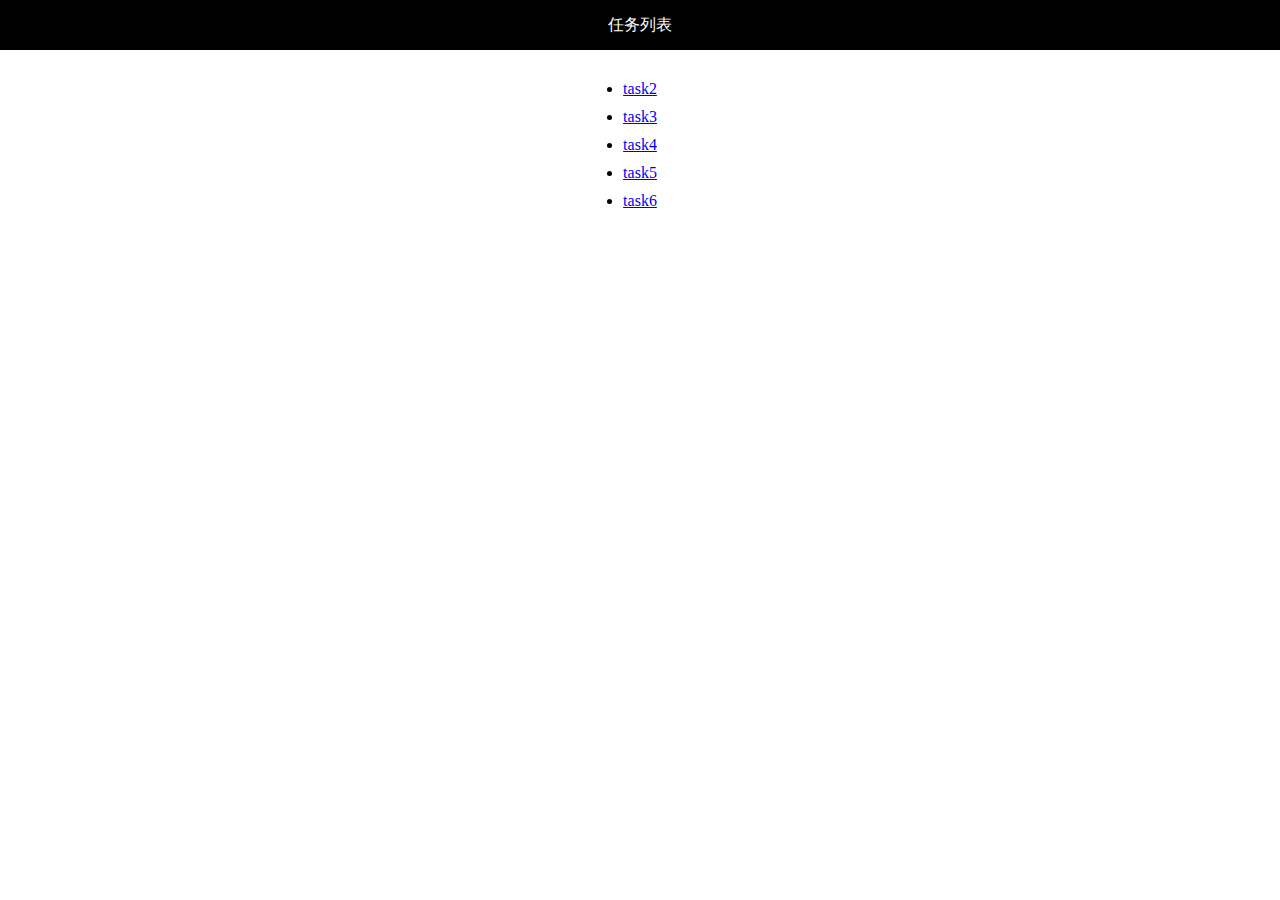
<file: index.html>
<!DOCTYPE html>
<html lang="zh">
<head>
  <meta charset="UTF-8">
  <title>首页</title>
  <style>
    *{
      margin: 0;
      padding: 0;
    }

    header{
      width: 100%;
      height: 50px;
      color: white;
      text-align: center;
      line-height: 50px;
      background: black;
    }

    article{
      text-align: center;
    }

    ul{
      margin-top: 20px;
      display: inline-block;
    }

    li{
      margin-top: 10px;
    }
  </style>
</head>
<body>
  <header>
    任务列表
  </header>

  <article>
    <ul>
      <li>
        <a href="./task_1/2.html">task2</a>
      </li>
      <li>
        <a href="./task_1/3.html">task3</a>
      </li>
      <li>
        <a href="./task_1/4.html">task4</a>
      </li>
      <li>
        <a href="./task_1/5.html">task5</a>
      </li>
      <li>
        <a href="./task_1/6.html">task6</a>
      </li>
    </ul>
  </article>

</body>
</html>
</file>
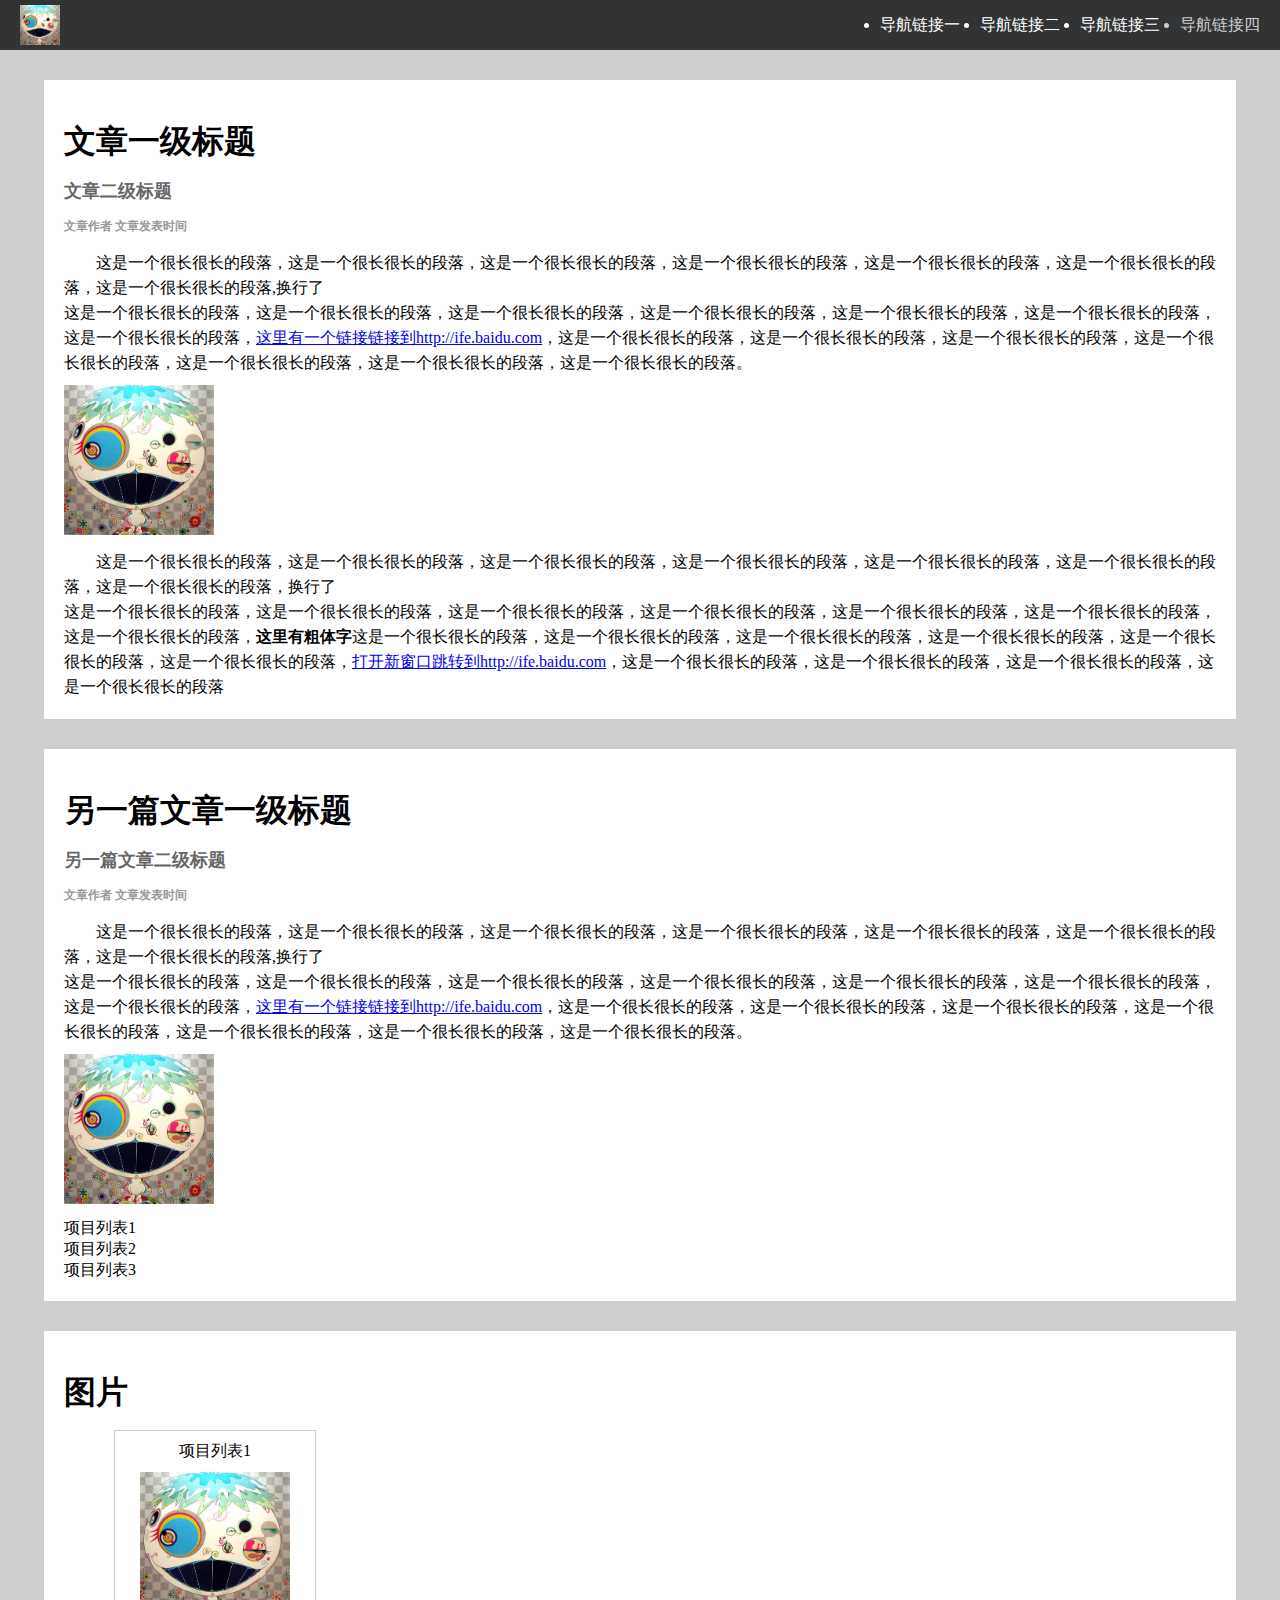
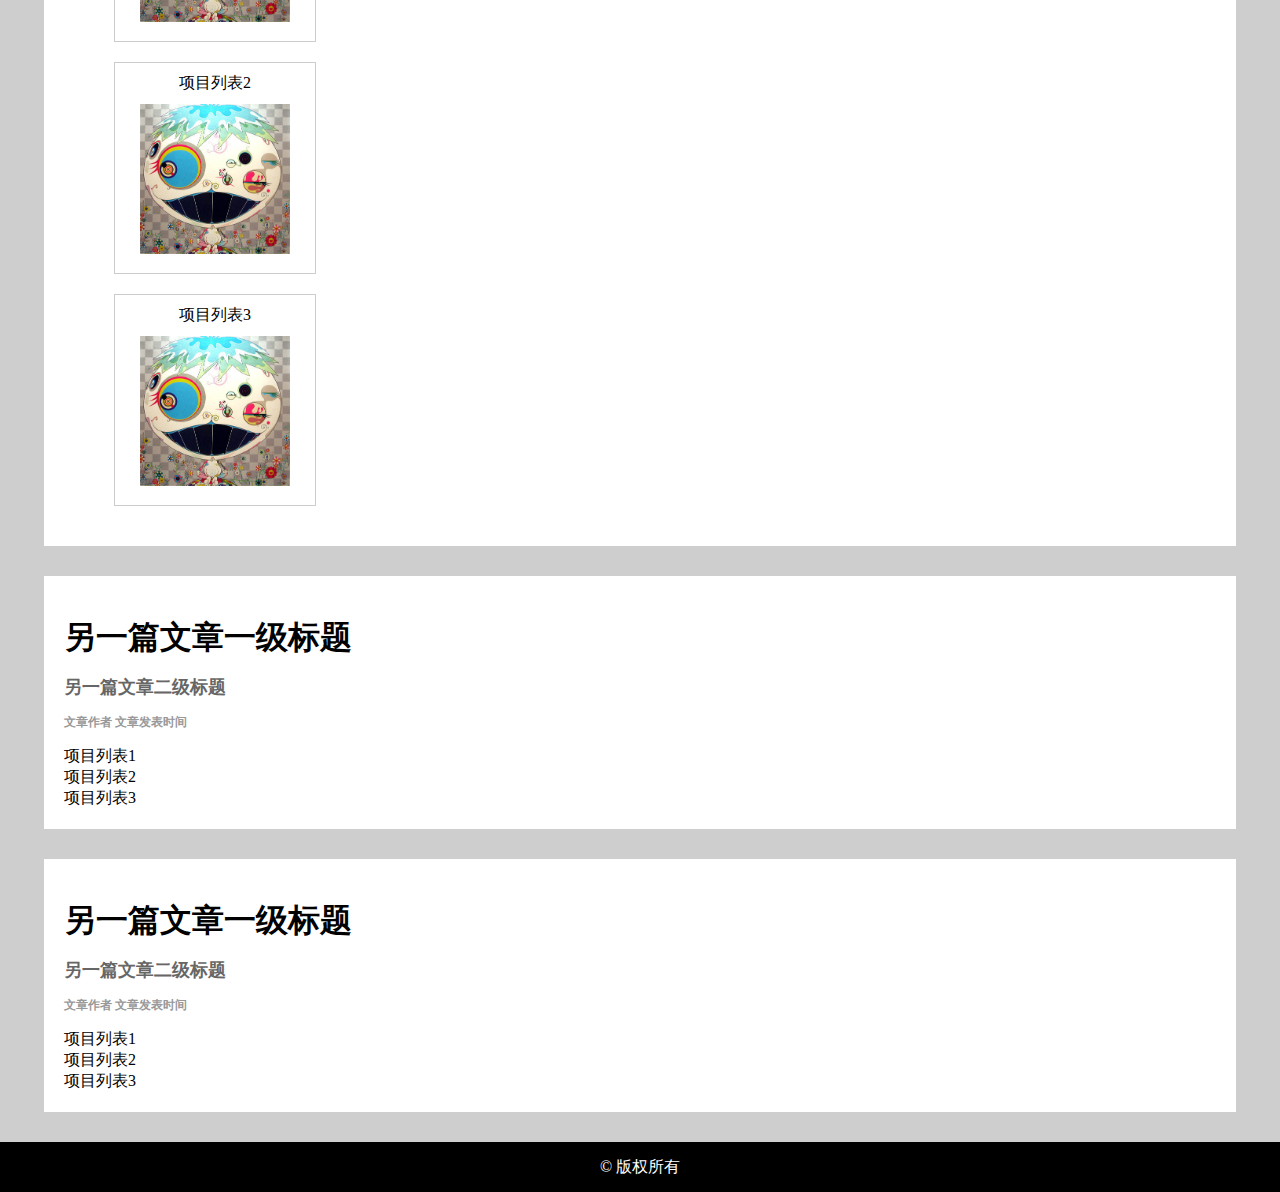
<file: task/2.html>
<!DOCTYPE html>
<html lang="zh">
<head>
  <meta charset="UTF-8">
  <title>IFE_task2</title>
  <link rel="stylesheet" href="./assets/css/task2.css">
</head>
<body>
  <header class="nav">
    <img src="./assets/img/2.jpg" alt="logo">
    <ul class="nav-list">
      <li>导航链接一</li>
      <li>导航链接二</li>
      <li>导航链接三</li>
      <li>导航链接四</li>
    </ul>
  </header>

  <article>
    <h1>文章一级标题</h1>
    <h2>文章二级标题</h2>
    <h3>文章作者 文章发表时间</h3>
    <p>这是一个很长很长的段落，这是一个很长很长的段落，这是一个很长很长的段落，这是一个很长很长的段落，这是一个很长很长的段落，这是一个很长很长的段落，这是一个很长很长的段落,换行了<br>
    这是一个很长很长的段落，这是一个很长很长的段落，这是一个很长很长的段落，这是一个很长很长的段落，这是一个很长很长的段落，这是一个很长很长的段落，这是一个很长很长的段落，<a href="http://ife.baid.com">这里有一个链接链接到http://ife.baidu.com</a>，这是一个很长很长的段落，这是一个很长很长的段落，这是一个很长很长的段落，这是一个很长很长的段落，这是一个很长很长的段落，这是一个很长很长的段落，这是一个很长很长的段落。</p>
    <img src="./assets/img/2.jpg" alt="picture1">
    <p>这是一个很长很长的段落，这是一个很长很长的段落，这是一个很长很长的段落，这是一个很长很长的段落，这是一个很长很长的段落，这是一个很长很长的段落，这是一个很长很长的段落，换行了<br>
    这是一个很长很长的段落，这是一个很长很长的段落，这是一个很长很长的段落，这是一个很长很长的段落，这是一个很长很长的段落，这是一个很长很长的段落，这是一个很长很长的段落，<strong>这里有粗体字</strong>这是一个很长很长的段落，这是一个很长很长的段落，这是一个很长很长的段落，这是一个很长很长的段落，这是一个很长很长的段落，这是一个很长很长的段落，<a href="http://ife.baidu.com" target="_blank">打开新窗口跳转到http://ife.baidu.com</a>，这是一个很长很长的段落，这是一个很长很长的段落，这是一个很长很长的段落，这是一个很长很长的段落
    </p>
  </article>

  <article>
    <h1>另一篇文章一级标题</h1>
    <h2>另一篇文章二级标题</h2>
    <h3>文章作者 文章发表时间</h3>
    <p>这是一个很长很长的段落，这是一个很长很长的段落，这是一个很长很长的段落，这是一个很长很长的段落，这是一个很长很长的段落，这是一个很长很长的段落，这是一个很长很长的段落,换行了<br>
    这是一个很长很长的段落，这是一个很长很长的段落，这是一个很长很长的段落，这是一个很长很长的段落，这是一个很长很长的段落，这是一个很长很长的段落，这是一个很长很长的段落，<a href="http://ife.baid.com">这里有一个链接链接到http://ife.baidu.com</a>，这是一个很长很长的段落，这是一个很长很长的段落，这是一个很长很长的段落，这是一个很长很长的段落，这是一个很长很长的段落，这是一个很长很长的段落，这是一个很长很长的段落。</p>
    <img src="./assets/img/2.jpg" alt="picture2">
    <dl>
      <dt>项目列表1</dt>
      <dt>项目列表2</dt>
      <dt>项目列表3</dt>
    </dl>
  </article>

  <article>
    <h1>图片</h1>
    <dl>
      <dt class="img-items">
        项目列表1
        <img src="./assets/img/2.jpg" alt="">
      </dt>
      <dt class="img-items">
        项目列表2
        <img src="./assets/img/2.jpg" alt="">
      </dt>
      <dt class="img-items">
        项目列表3
        <img src="./assets/img/2.jpg" alt="">
      </dt>
    </dl>
  </article>

  <article>
    <h1>另一篇文章一级标题</h1>
    <h2>另一篇文章二级标题</h2>
    <h3>文章作者 文章发表时间</h3>
    <dl>
      <dt>项目列表1</dt>
      <dt>项目列表2</dt>
      <dt>项目列表3</dt>
    </dl>
  </article>

  <article>
    <h1>另一篇文章一级标题</h1>
    <h2>另一篇文章二级标题</h2>
    <h3>文章作者 文章发表时间</h3>
    <dl>
      <dt>项目列表1</dt>
      <dt>项目列表2</dt>
      <dt>项目列表3</dt>
    </dl>
  </article>

  <footer>
    &copy; 版权所有
  </footer>
</body>
</html>
</file>
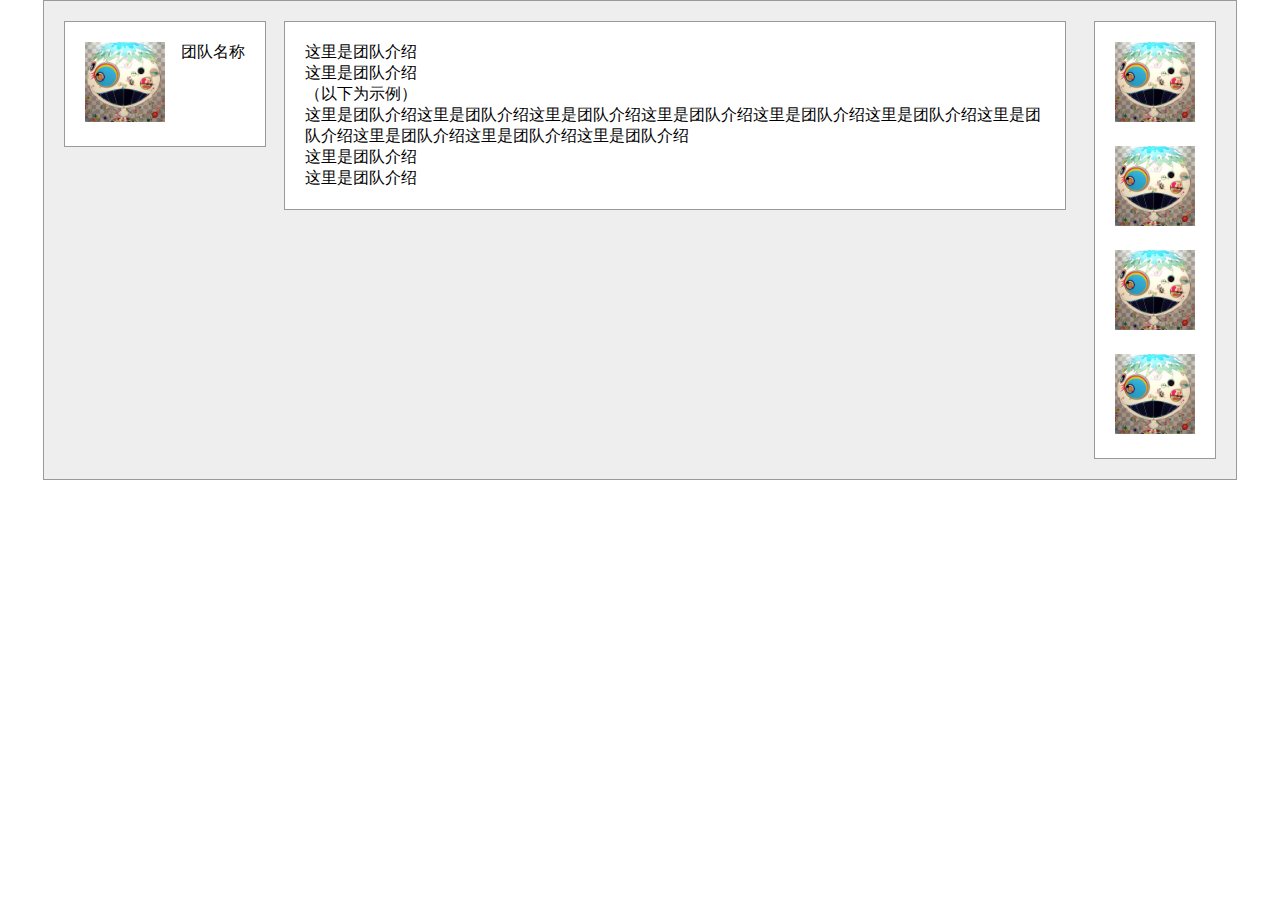
<file: task/3.html>
<!DOCTYPE html>
<html lang="zh">
<head>
  <meta charset="UTF-8">
  <title>IFE_task3</title>
  <style>
    *{
      margin: 0;
      padding: 0;
    }

    .container{
      width: 90%;
      margin: 0 auto;
      padding: 20px;
      background: #eee;
      border: 1px solid #999;
    }

    .container:after{
      content: "";
      display: block;
      clear: both;
    }

    section{
      padding: 20px;
      background: white;
      border: 1px solid #999;
    }

    img{
      width: 80px;
      height: 80px;
    }

    ul{
      list-style: none;
    }

    li{
      margin-bottom: 20px;
    }

    li:last-child{
      margin-bottom: 0;
    }

    .left{
      width: 160px;
      float: left;
    }

    .left p{
      float: right;
    }

    .middle{
      margin:0 150px 0 220px;
    }

    .right{
      width: 80px;
      float: right;
    }
  </style>
</head>
<body>
  <article class="container">
    <section class="left">
      <img src="./assets/img/2.jpg" alt="logo" />
      <p>团队名称</p>
    </section>
    <section class="right">
      <ul>
        <li><img src="./assets/img/2.jpg" alt="per-logo"></li>
        <li><img src="./assets/img/2.jpg" alt="per-logo"></li>
        <li><img src="./assets/img/2.jpg" alt="per-logo"></li>
        <li><img src="./assets/img/2.jpg" alt="per-logo"></li>
      </ul>
    </section>
    <section class="middle">
      <p>这里是团队介绍</p>
      <p>这里是团队介绍</p>
      <p>（以下为示例）</p>
      <p>这里是团队介绍这里是团队介绍这里是团队介绍这里是团队介绍这里是团队介绍这里是团队介绍这里是团队介绍这里是团队介绍这里是团队介绍这里是团队介绍</p>
      <p>这里是团队介绍</p>
      <p>这里是团队介绍</p>
    </section>
  </article>
</body>
</html>
</file>
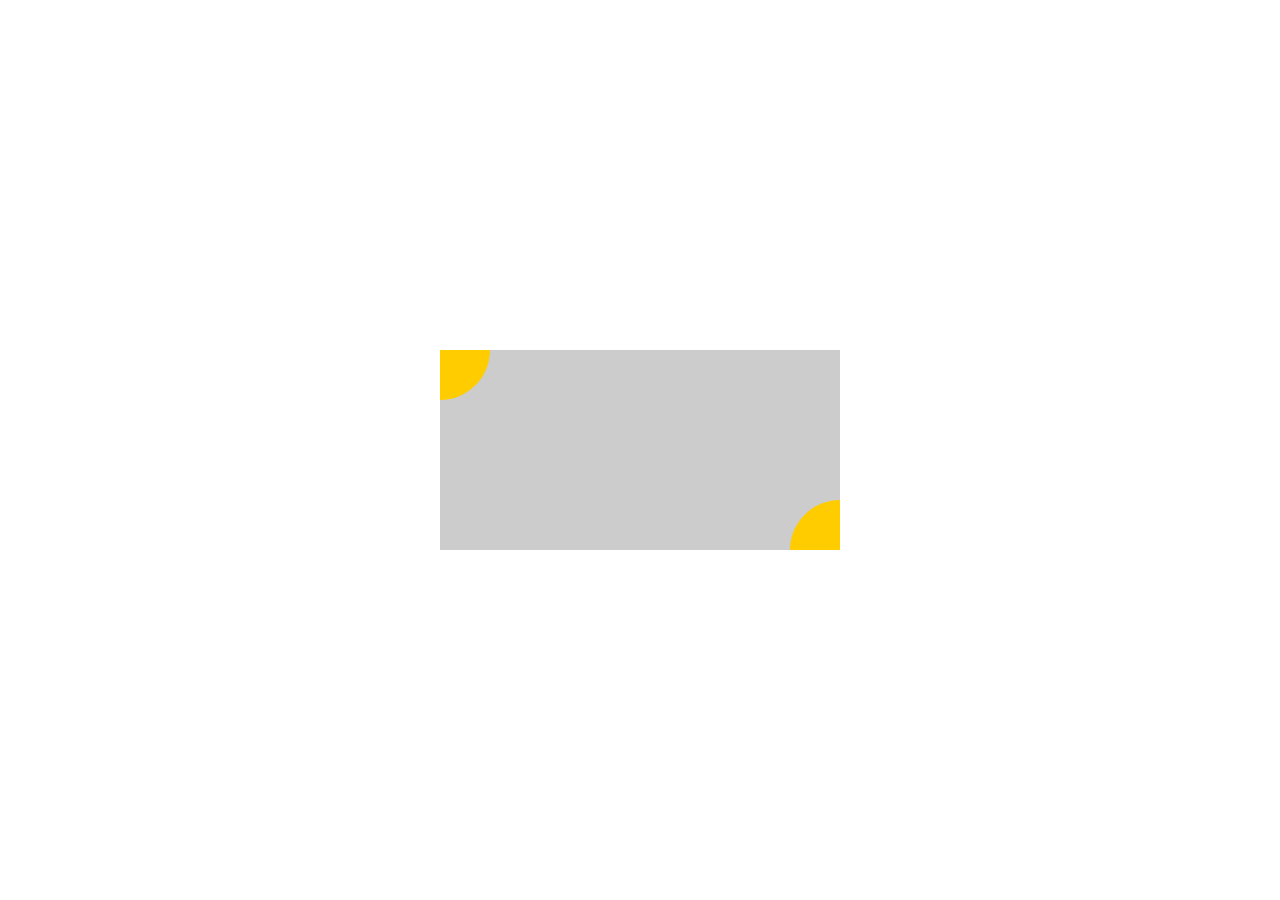
<file: task/4.html>
<!DOCTYPE html>
<html lang="en">
<head>
  <meta charset="UTF-8">
  <title>IFE_task4</title>
  <style>
    #container{
      width: 400px;
      height: 200px;
      background: #CCC;
      transform: translate(-50%, -50%);
      position: absolute;
      top: 50%;
      left: 50%;
      overflow: hidden;
    }

    section{
      width: 100px;
      height: 100px;
      border-radius: 50%;
      background: #FC0;
    }

    #left{
      position: absolute;
      top: -50px;
      left: -50px;
    }

    #right{
      position: absolute;
      right: -50px;
      bottom: -50px;
    }
  </style>
</head>
<body>
  <article id="container">
    <section id="left"></section>
    <section id="right"></section>
  </article>
</body>
</html>
</file>
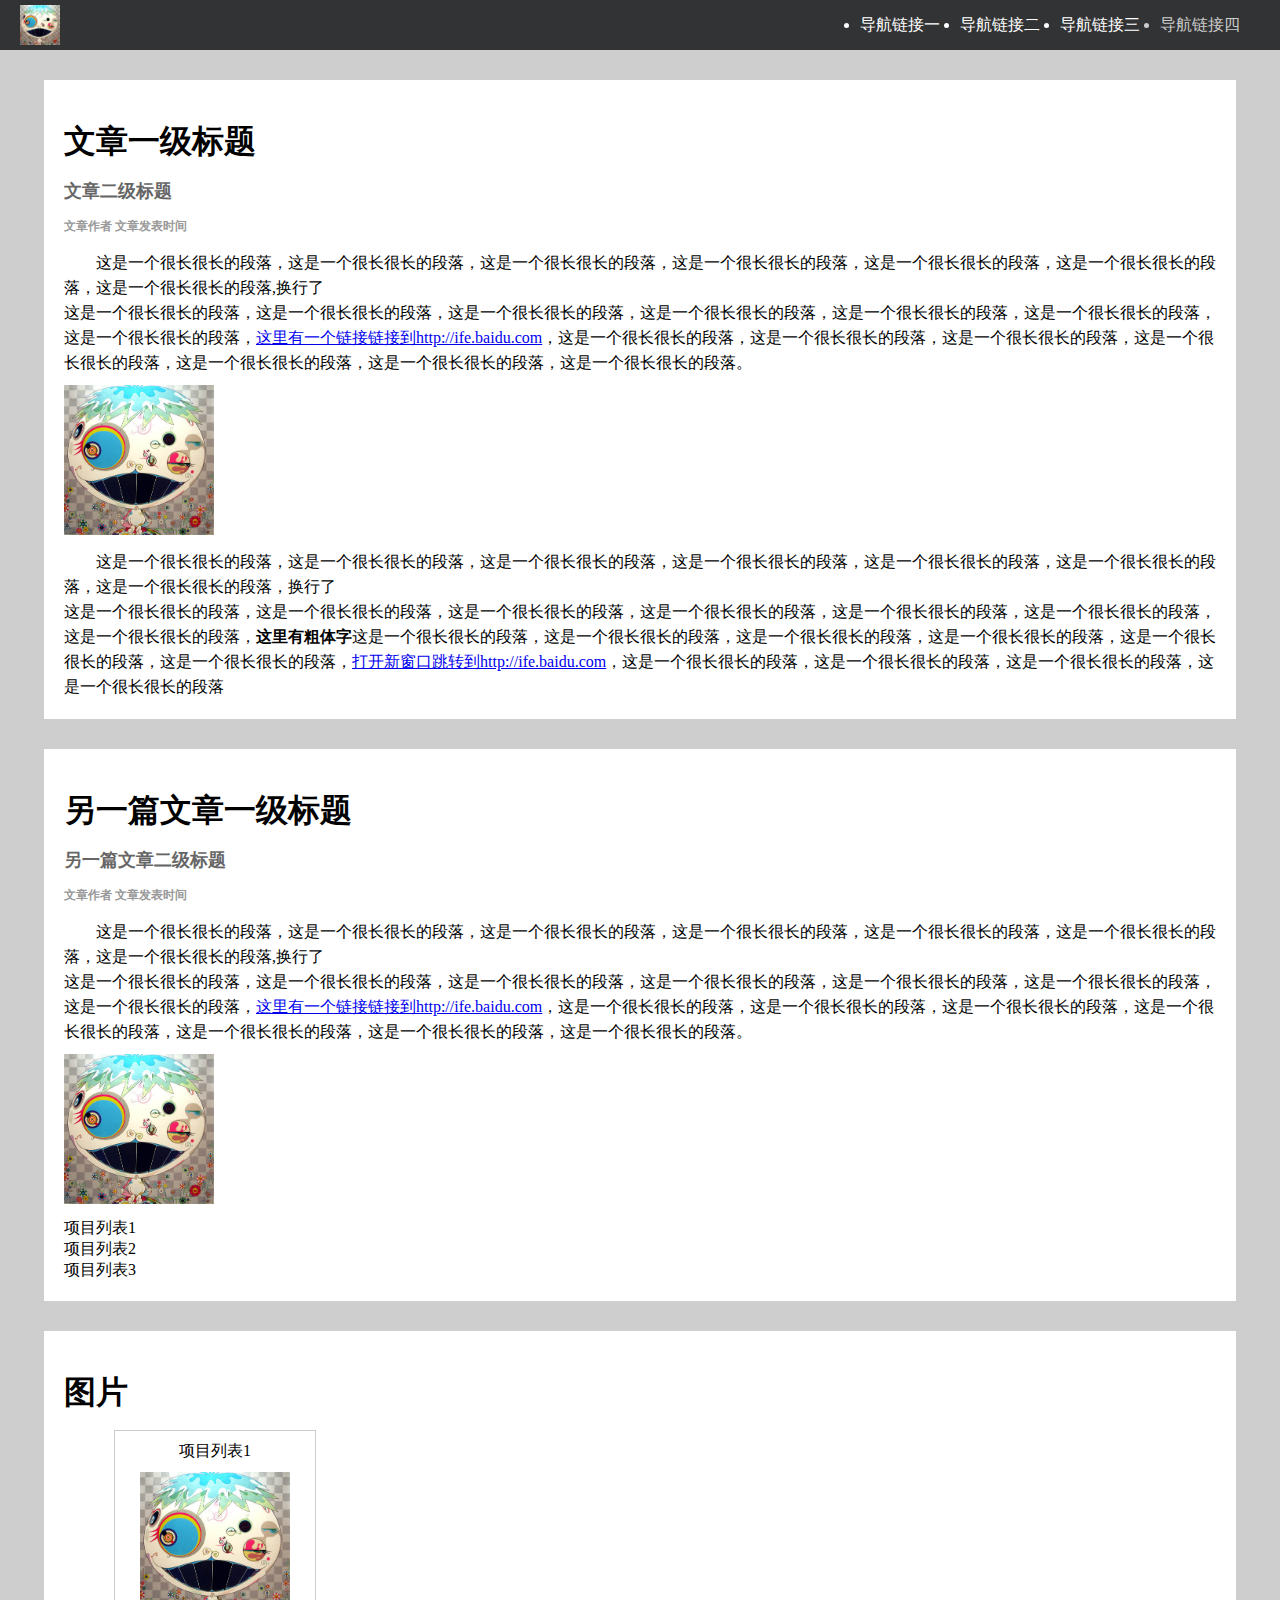
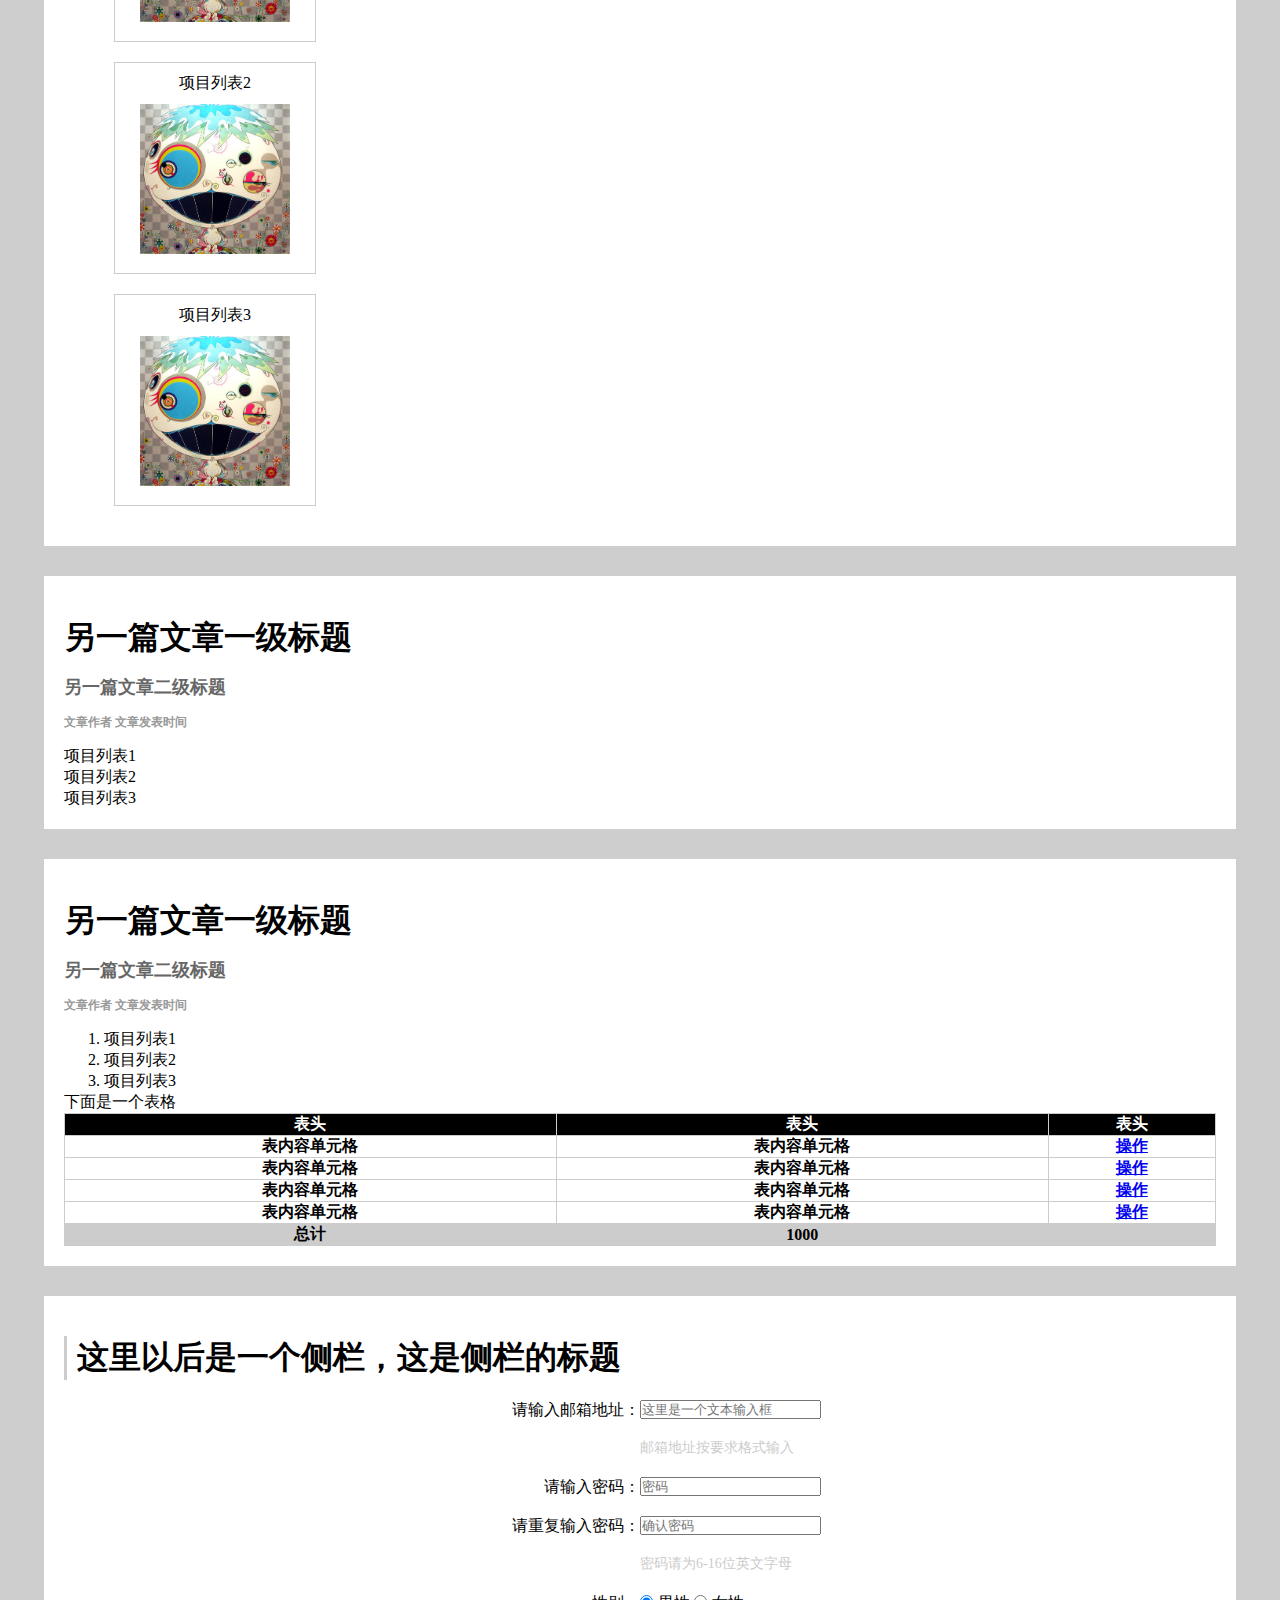
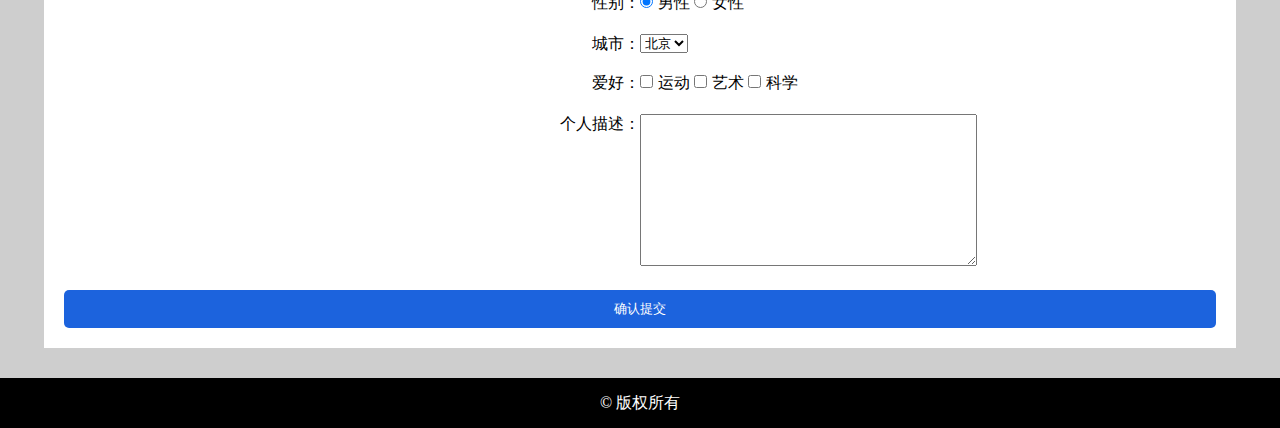
<file: task_1/2.html>
<!DOCTYPE html>
<html lang="zh">
<head>
  <meta charset="UTF-8">
  <title>IFE_task2</title>
  <link rel="stylesheet" href="./assets/css/task1_2.css">
</head>
<body>
  <header class="nav">
    <img src="./assets/img/2.jpg" alt="logo">
    <ul class="nav-list">
      <li>导航链接一</li>
      <li>导航链接二</li>
      <li>导航链接三</li>
      <li>导航链接四</li>
    </ul>
  </header>

  <article>
    <h1>文章一级标题</h1>
    <h2>文章二级标题</h2>
    <h3>文章作者 文章发表时间</h3>
    <p>这是一个很长很长的段落，这是一个很长很长的段落，这是一个很长很长的段落，这是一个很长很长的段落，这是一个很长很长的段落，这是一个很长很长的段落，这是一个很长很长的段落,换行了<br>
    这是一个很长很长的段落，这是一个很长很长的段落，这是一个很长很长的段落，这是一个很长很长的段落，这是一个很长很长的段落，这是一个很长很长的段落，这是一个很长很长的段落，<a href="http://ife.baid.com">这里有一个链接链接到http://ife.baidu.com</a>，这是一个很长很长的段落，这是一个很长很长的段落，这是一个很长很长的段落，这是一个很长很长的段落，这是一个很长很长的段落，这是一个很长很长的段落，这是一个很长很长的段落。</p>
    <img src="./assets/img/2.jpg" alt="picture1">
    <p>这是一个很长很长的段落，这是一个很长很长的段落，这是一个很长很长的段落，这是一个很长很长的段落，这是一个很长很长的段落，这是一个很长很长的段落，这是一个很长很长的段落，换行了<br>
    这是一个很长很长的段落，这是一个很长很长的段落，这是一个很长很长的段落，这是一个很长很长的段落，这是一个很长很长的段落，这是一个很长很长的段落，这是一个很长很长的段落，<strong>这里有粗体字</strong>这是一个很长很长的段落，这是一个很长很长的段落，这是一个很长很长的段落，这是一个很长很长的段落，这是一个很长很长的段落，这是一个很长很长的段落，<a href="http://ife.baidu.com" target="_blank">打开新窗口跳转到http://ife.baidu.com</a>，这是一个很长很长的段落，这是一个很长很长的段落，这是一个很长很长的段落，这是一个很长很长的段落
    </p>
  </article>

  <article>
    <h1>另一篇文章一级标题</h1>
    <h2>另一篇文章二级标题</h2>
    <h3>文章作者 文章发表时间</h3>
    <p>这是一个很长很长的段落，这是一个很长很长的段落，这是一个很长很长的段落，这是一个很长很长的段落，这是一个很长很长的段落，这是一个很长很长的段落，这是一个很长很长的段落,换行了<br>
    这是一个很长很长的段落，这是一个很长很长的段落，这是一个很长很长的段落，这是一个很长很长的段落，这是一个很长很长的段落，这是一个很长很长的段落，这是一个很长很长的段落，<a href="http://ife.baid.com">这里有一个链接链接到http://ife.baidu.com</a>，这是一个很长很长的段落，这是一个很长很长的段落，这是一个很长很长的段落，这是一个很长很长的段落，这是一个很长很长的段落，这是一个很长很长的段落，这是一个很长很长的段落。</p>
    <img src="./assets/img/2.jpg" alt="picture2">
    <dl>
      <dt>项目列表1</dt>
      <dt>项目列表2</dt>
      <dt>项目列表3</dt>
    </dl>
  </article>

  <article>
    <h1>图片</h1>
    <dl>
      <dt class="img-items">
        项目列表1
        <img src="./assets/img/2.jpg" alt="">
      </dt>
      <dt class="img-items">
        项目列表2
        <img src="./assets/img/2.jpg" alt="">
      </dt>
      <dt class="img-items">
        项目列表3
        <img src="./assets/img/2.jpg" alt="">
      </dt>
    </dl>
  </article>

  <article>
    <h1>另一篇文章一级标题</h1>
    <h2>另一篇文章二级标题</h2>
    <h3>文章作者 文章发表时间</h3>
    <dl>
      <dt>项目列表1</dt>
      <dt>项目列表2</dt>
      <dt>项目列表3</dt>
    </dl>
  </article>

  <article>
    <h1>另一篇文章一级标题</h1>
    <h2>另一篇文章二级标题</h2>
    <h3>文章作者 文章发表时间</h3>
    <ol id="number-list">
      <li>项目列表1</dt>
      <li>项目列表2</dt>
      <li>项目列表3</dt>
    </ol>
    下面是一个表格
    <table border="1">
      <thead>
        <tr>
          <th>表头</th>
          <th>表头</th>
          <th>表头</th>
        </tr>
      </thead>
      <tfoot>
        <th>总计</th>
        <th>1000</th>
        <th></th>
      </tfoot>
      <tbody>
        <tr>
          <th>表内容单元格</th>
          <th>表内容单元格</th>
          <th><a href="javascript:;">操作</a></th>
        </tr>
        <tr>
          <th>表内容单元格</th>
          <th>表内容单元格</th>
          <th><a href="javascript:;">操作</a></th>
        </tr>
        <tr>
          <th>表内容单元格</th>
          <th>表内容单元格</th>
          <th><a href="javascript:;">操作</a></th>
        </tr>
        <tr>
          <th>表内容单元格</th>
          <th>表内容单元格</th>
          <th><a href="javascript:;">操作</a></th>
        </tr>
      </tbody>
    </table>
  </article>

  <article>
    <div class="siderbar-title">
      <h1>这里以后是一个侧栏，这是侧栏的标题</h1>
    </div>

    <form action="" method="post">
      <section class="form-group">
        <label for="email">请输入邮箱地址：</label>
        <input type="mail" name="" id="" placeholder="这里是一个文本输入框">
        <div class="form-error">
          <span>邮箱地址按要求格式输入</span>
        </div>
      </section>
      <section class="form-group">
        <label for="email">请输入密码：</label>
        <input type="mail" name="" id="" placeholder="密码">
      </section>
      <section class="form-group">
        <label for="email">请重复输入密码：</label>
        <input type="mail" name="" id="" placeholder="确认密码">
        <div class="form-error">
          <span>密码请为6-16位英文字母</span>
        </div>
      </section>
      <section class="form-group">
        <label for="email">性别：</label>
        <input type="radio" value="male" checked>男性
        <input type="radio" value="famale">女性
      </section>
      <section class="form-group">
        <label for="city">城市：</label>
        <select name="" id="">
          <option value="beijing">北京</option>
          <option value="others">其他</option>
        </select>
      </section>
      <section class="form-group">
        <label for="favorite">爱好：</label>
        <input type="checkbox" vale="sport">运动
        <input type="checkbox" vale="art">艺术
        <input type="checkbox" vale="science">科学
      </section>
      <section class="form-group">
        <label for="description">个人描述：</label>
        <textarea name="" id="" cols="40%" rows="10"></textarea>
      </section>
      <input id="submit-btn" type="submit" name="" value="确认提交">
    </form>
  </article>

  <footer>
    &copy; 版权所有
  </footer>
</body>
</html>
</file>
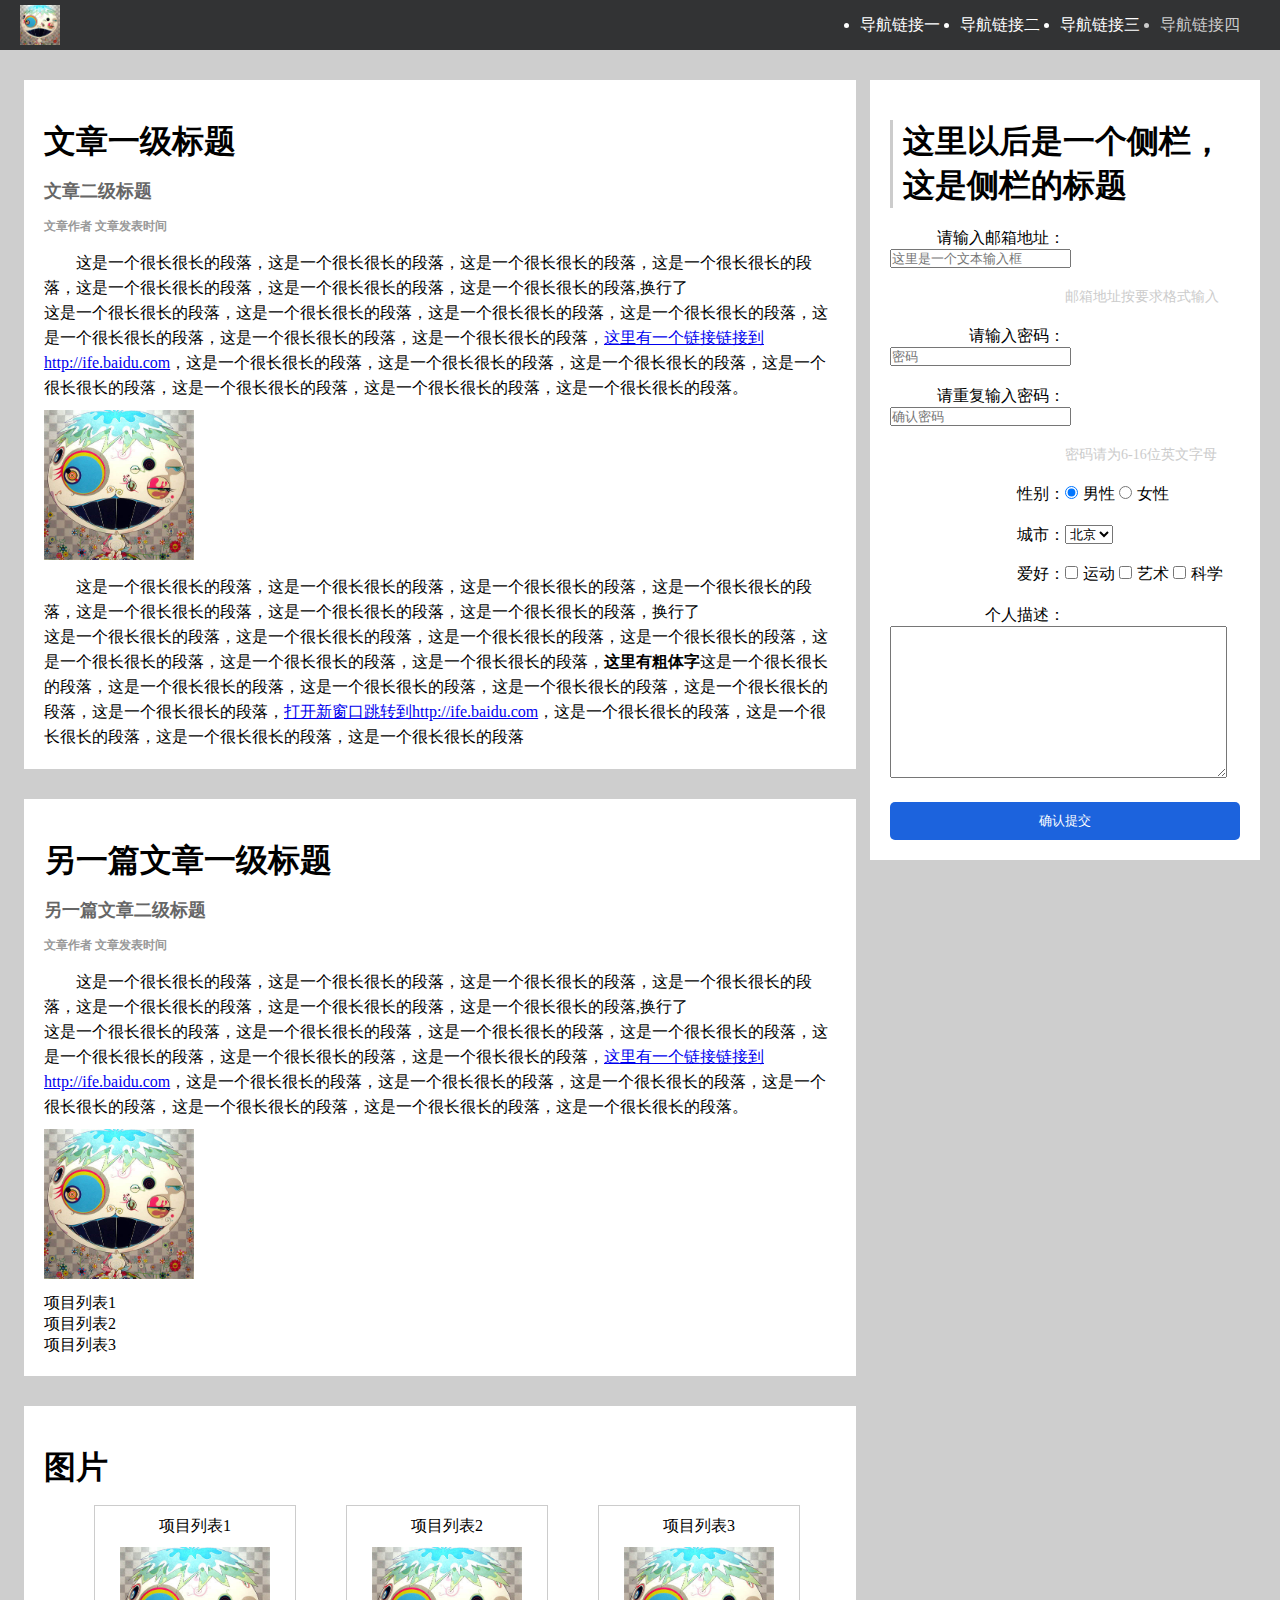
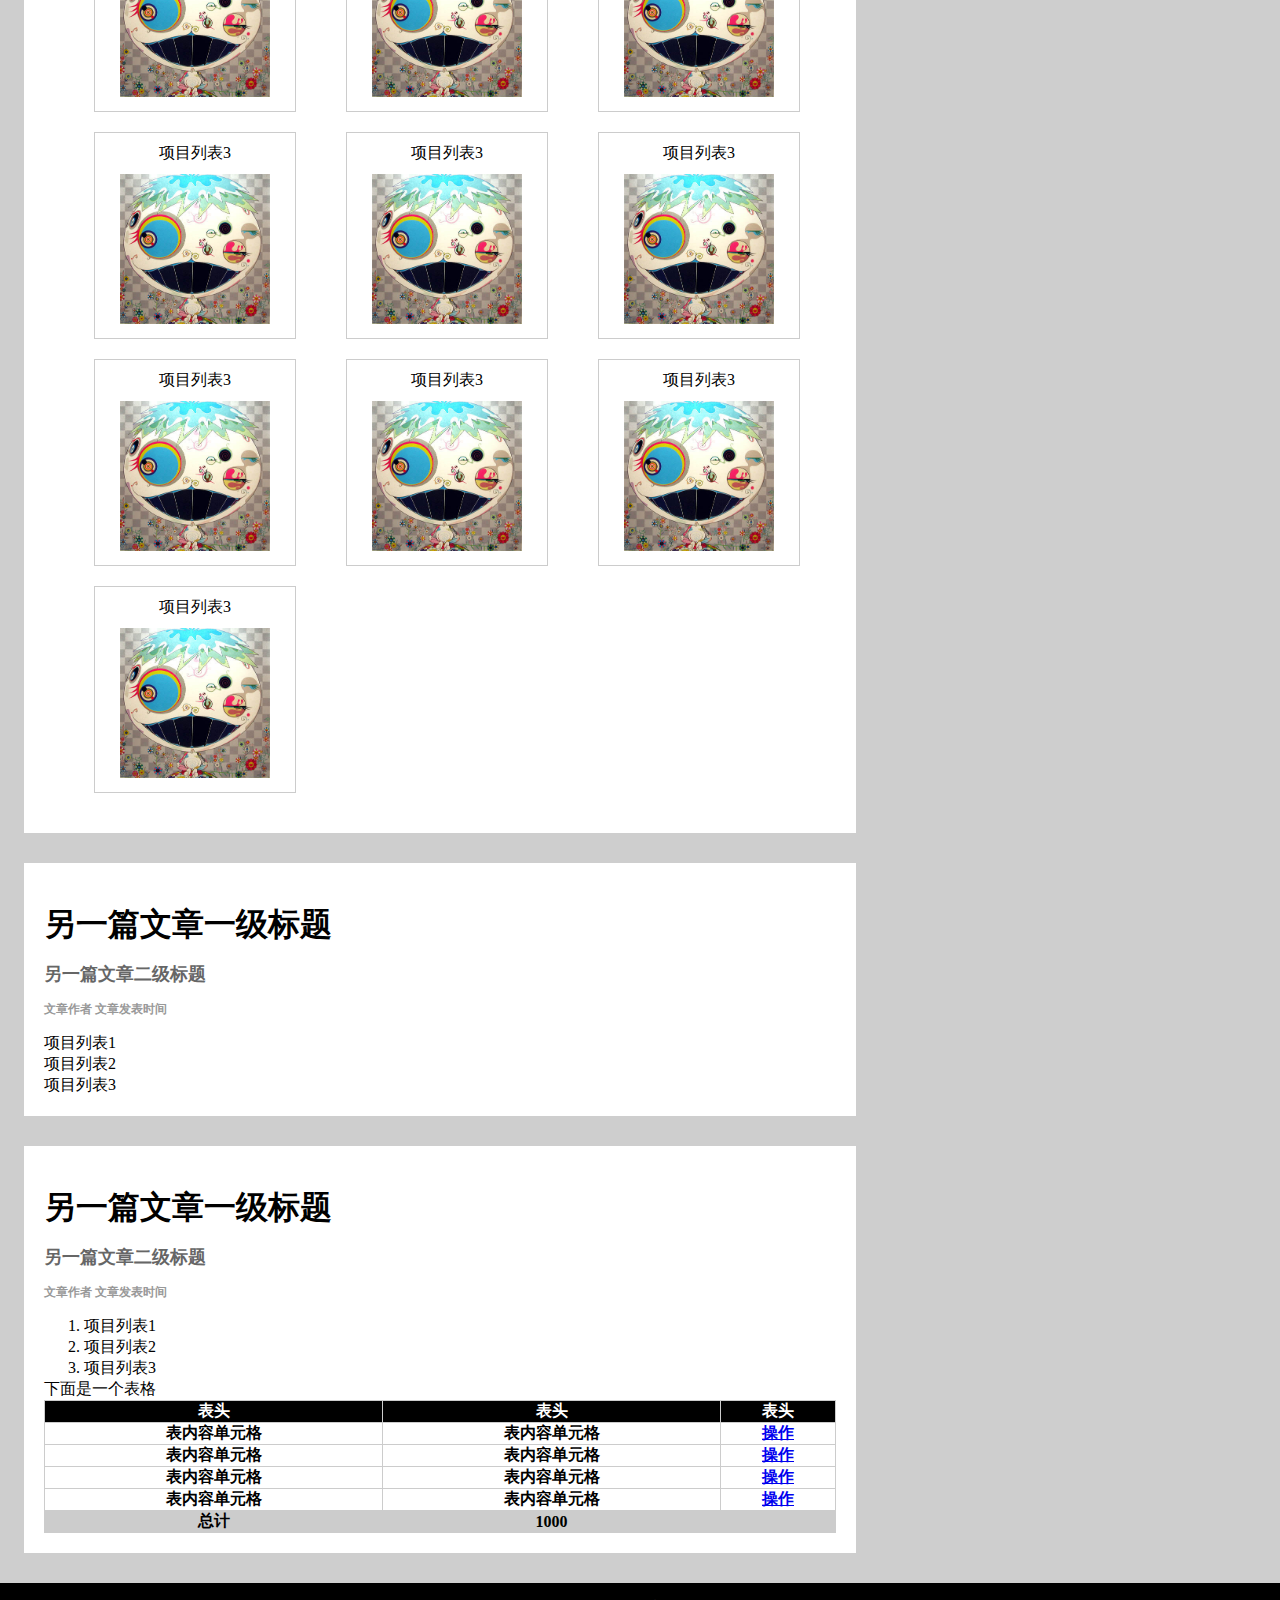
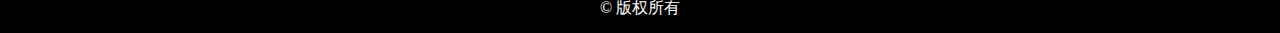
<file: task_1/5.html>
<!DOCTYPE html>
<html lang="zh">
<head>
  <meta charset="UTF-8">
  <title>IFE_task2</title>
  <link rel="stylesheet" href="./assets/css/task1_5.css">
</head>
<body>
  <header class="nav">
    <img src="./assets/img/2.jpg" alt="logo">
    <ul class="nav-list">
      <li>导航链接一</li>
      <li>导航链接二</li>
      <li>导航链接三</li>
      <li>导航链接四</li>
    </ul>
  </header>

  <div class="container">
    <article>
      <h1>文章一级标题</h1>
      <h2>文章二级标题</h2>
      <h3>文章作者 文章发表时间</h3>
      <p>这是一个很长很长的段落，这是一个很长很长的段落，这是一个很长很长的段落，这是一个很长很长的段落，这是一个很长很长的段落，这是一个很长很长的段落，这是一个很长很长的段落,换行了<br>
      这是一个很长很长的段落，这是一个很长很长的段落，这是一个很长很长的段落，这是一个很长很长的段落，这是一个很长很长的段落，这是一个很长很长的段落，这是一个很长很长的段落，<a href="http://ife.baid.com">这里有一个链接链接到http://ife.baidu.com</a>，这是一个很长很长的段落，这是一个很长很长的段落，这是一个很长很长的段落，这是一个很长很长的段落，这是一个很长很长的段落，这是一个很长很长的段落，这是一个很长很长的段落。</p>
      <img src="./assets/img/2.jpg" alt="picture1">
      <p>这是一个很长很长的段落，这是一个很长很长的段落，这是一个很长很长的段落，这是一个很长很长的段落，这是一个很长很长的段落，这是一个很长很长的段落，这是一个很长很长的段落，换行了<br>
      这是一个很长很长的段落，这是一个很长很长的段落，这是一个很长很长的段落，这是一个很长很长的段落，这是一个很长很长的段落，这是一个很长很长的段落，这是一个很长很长的段落，<strong>这里有粗体字</strong>这是一个很长很长的段落，这是一个很长很长的段落，这是一个很长很长的段落，这是一个很长很长的段落，这是一个很长很长的段落，这是一个很长很长的段落，<a href="http://ife.baidu.com" target="_blank">打开新窗口跳转到http://ife.baidu.com</a>，这是一个很长很长的段落，这是一个很长很长的段落，这是一个很长很长的段落，这是一个很长很长的段落
      </p>
    </article>

    <article>
      <h1>另一篇文章一级标题</h1>
      <h2>另一篇文章二级标题</h2>
      <h3>文章作者 文章发表时间</h3>
      <p>这是一个很长很长的段落，这是一个很长很长的段落，这是一个很长很长的段落，这是一个很长很长的段落，这是一个很长很长的段落，这是一个很长很长的段落，这是一个很长很长的段落,换行了<br>
      这是一个很长很长的段落，这是一个很长很长的段落，这是一个很长很长的段落，这是一个很长很长的段落，这是一个很长很长的段落，这是一个很长很长的段落，这是一个很长很长的段落，<a href="http://ife.baid.com">这里有一个链接链接到http://ife.baidu.com</a>，这是一个很长很长的段落，这是一个很长很长的段落，这是一个很长很长的段落，这是一个很长很长的段落，这是一个很长很长的段落，这是一个很长很长的段落，这是一个很长很长的段落。</p>
      <img src="./assets/img/2.jpg" alt="picture2">
      <dl>
        <dt>项目列表1</dt>
        <dt>项目列表2</dt>
        <dt>项目列表3</dt>
      </dl>
    </article>

    <article class="clearfix">
      <h1>图片</h1>
      <dl>
        <dt class="img-items">
          项目列表1
          <img src="./assets/img/2.jpg" alt="">
        </dt>
        <dt class="img-items">
          项目列表2
          <img src="./assets/img/2.jpg" alt="">
        </dt>
        <dt class="img-items">
          项目列表3
          <img src="./assets/img/2.jpg" alt="">
        </dt>
        <dt class="img-items">
          项目列表3
          <img src="./assets/img/2.jpg" alt="">
        </dt>
        <dt class="img-items">
          项目列表3
          <img src="./assets/img/2.jpg" alt="">
        </dt>
        <dt class="img-items">
          项目列表3
          <img src="./assets/img/2.jpg" alt="">
        </dt>
        <dt class="img-items">
          项目列表3
          <img src="./assets/img/2.jpg" alt="">
        </dt>
        <dt class="img-items">
          项目列表3
          <img src="./assets/img/2.jpg" alt="">
        </dt>
        <dt class="img-items">
          项目列表3
          <img src="./assets/img/2.jpg" alt="">
        </dt>
        <dt class="img-items">
          项目列表3
          <img src="./assets/img/2.jpg" alt="">
        </dt>
      </dl>
    </article>

    <article>
      <h1>另一篇文章一级标题</h1>
      <h2>另一篇文章二级标题</h2>
      <h3>文章作者 文章发表时间</h3>
      <dl>
        <dt>项目列表1</dt>
        <dt>项目列表2</dt>
        <dt>项目列表3</dt>
      </dl>
    </article>

    <article>
      <h1>另一篇文章一级标题</h1>
      <h2>另一篇文章二级标题</h2>
      <h3>文章作者 文章发表时间</h3>
      <ol id="number-list">
        <li>项目列表1</dt>
        <li>项目列表2</dt>
        <li>项目列表3</dt>
      </ol>
      下面是一个表格
      <table border="1">
        <thead>
          <tr>
            <th>表头</th>
            <th>表头</th>
            <th>表头</th>
          </tr>
        </thead>
        <tfoot>
          <th>总计</th>
          <th>1000</th>
          <th></th>
        </tfoot>
        <tbody>
          <tr>
            <th>表内容单元格</th>
            <th>表内容单元格</th>
            <th><a href="javascript:;">操作</a></th>
          </tr>
          <tr>
            <th>表内容单元格</th>
            <th>表内容单元格</th>
            <th><a href="javascript:;">操作</a></th>
          </tr>
          <tr>
            <th>表内容单元格</th>
            <th>表内容单元格</th>
            <th><a href="javascript:;">操作</a></th>
          </tr>
          <tr>
            <th>表内容单元格</th>
            <th>表内容单元格</th>
            <th><a href="javascript:;">操作</a></th>
          </tr>
        </tbody>
      </table>
    </article>
  </div>

  <article class="siderbar">
    <div class="siderbar-title">
      <h1>这里以后是一个侧栏，这是侧栏的标题</h1>
    </div>

    <form action="" method="post">
      <section class="form-group">
        <label for="email">请输入邮箱地址：</label>
        <input type="mail" name="" id="" placeholder="这里是一个文本输入框">
        <div class="form-error">
          <span>邮箱地址按要求格式输入</span>
        </div>
      </section>
      <section class="form-group">
        <label for="email">请输入密码：</label>
        <input type="mail" name="" id="" placeholder="密码">
      </section>
      <section class="form-group">
        <label for="email">请重复输入密码：</label>
        <input type="mail" name="" id="" placeholder="确认密码">
        <div class="form-error">
          <span>密码请为6-16位英文字母</span>
        </div>
      </section>
      <section class="form-group">
        <label for="email">性别：</label>
        <input type="radio" value="male" checked>男性
        <input type="radio" value="famale">女性
      </section>
      <section class="form-group">
        <label for="city">城市：</label>
        <select name="" id="">
          <option value="beijing">北京</option>
          <option value="others">其他</option>
        </select>
      </section>
      <section class="form-group">
        <label for="favorite">爱好：</label>
        <input type="checkbox" vale="sport">运动
        <input type="checkbox" vale="art">艺术
        <input type="checkbox" vale="science">科学
      </section>
      <section class="form-group">
        <label for="description">个人描述：</label>
        <textarea name="" id="" cols="40%" rows="10"></textarea>
      </section>
      <input id="submit-btn" type="submit" name="" value="确认提交">
    </form>
  </article>

  <footer>
    &copy; 版权所有
  </footer>
</body>
</html>
</file>
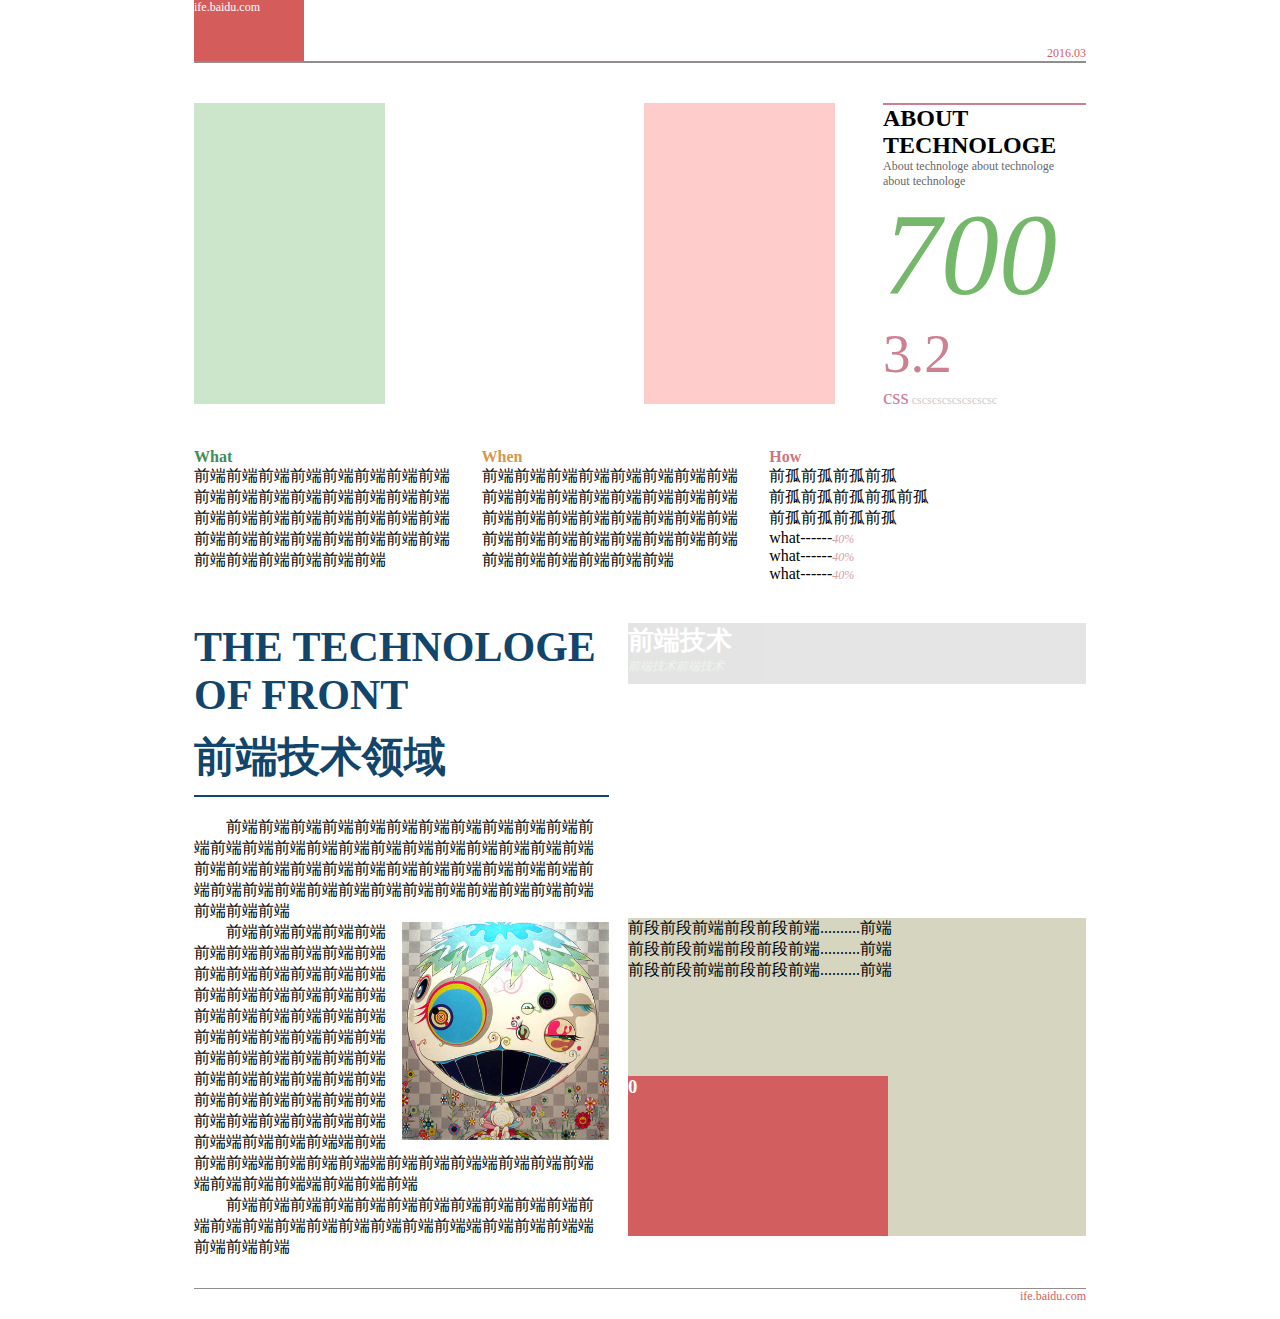
<file: task_1/6.html>
<!DOCTYPE html>
<html lang="zh">
<head>
  <meta charset="UTF-8">
  <title>IFE_task6</title>
  <link rel="stylesheet" href="./assets/css/task1_6.css">
</head>
<body>
  <header>
    <nav>
      <div>
        ife.baidu.com
      </div>
      <p>2016.03</p>
    </nav>
  </header>

  <article class="container">

    <section id="top-left">
      <div class="img-section">
        <div class="left"></div>
        <div class="right"></div>
      </div>
    </section>

    <section id="top-right">
      <h3>ABOUT</h3>
      <h3>TECHNOLOGE</h3>
      <p>About technologe about technologe</p>
      <p>about technologe</p>
      <p><em>700</em></p>
      <p>3.2</p>
      <span>css</span>
      <span>cscscscscscscscsc</span>
    </section>

    <section id="text-content" class="clearfix">
      <div class="what title">
        <h3><storng>What</strong></h3>
        <p>前端前端前端前端前端前端前端前端前端前端前端前端前端前端前端前端前端前端前端前端前端前端前端前端前端前端前端前端前端前端前端前端前端前端前端前端前端前端</p>
      </div>
      <div class="when title">
        <h3><srong>When</strong></h3>
        <p>前端前端前端前端前端前端前端前端前端前端前端前端前端前端前端前端前端前端前端前端前端前端前端前端前端前端前端前端前端前端前端前端前端前端前端前端前端前端</p>
      </div>
      <div class="how title">
        <h3><strong>How</strong></h3>
        <p>前孤前孤前孤前孤</p>
        <p>前孤前孤前孤前孤前孤</p>
        <p>前孤前孤前孤前孤</p>
        <p>what------<span><em>40%</em></spna></p>
        <p>what------<span><em>40%</em></spna></p>
        <p>what------<span><em>40%</em></spna></p>
      </div>
    </section>

    <section id="bottm-content" class="clearfix">
      <div class="left-content">
        <h3><strong>THE TECHNOLOGE OF FRONT</strong></h3>
        <h3><strong>前端技术领域</strong></h3>
        <div class="left-details">
          <p>前端前端前端前端前端前端前端前端前端前端前端前端前端前端前端前端前端前端前端前端前端前端前端前端前端前端前端前端前端前端前端前端前端前端前端前端前端前端前端前端前端前端前端前端前端前端前端前端前端前端前端前端</p>
          <img src="./assets/img/2.jpg" alt="chatu">
          <p>前端前端前端前端前端前端前端前端前端前端前端前端前端前端前端前端前端前端前端前端前端前端前端前端前端前端前端前端前端前端前端前端前端前端前端前端前端前端前端前端前端前端前端前端前端前端前端前端前端前端前端前端前端前端前端前端前端前端前端前端端前端前端前端端前端前端前端端前端前端前端端前端前端前端端前端前端前端端前端前端前端端前端前端前端</p>
          <p>前端前端前端前端前端前端前端前端前端前端前端前端前端前端前端前端前端前端前端前端端前端前端前端端前端前端前端</p>
        </div>
      </div>
      <div class="right-content">
        <div class="img-section">
          <div class="img-banner">
            <h3>前端技术</h3>
            <p><em>前端技术前端技术</em></p>
          </div>
        </div>

        <div class="right-content-details">
          <p>前段前段前端前段前段前端..........<span>前端</span></p>
          <p>前段前段前端前段前段前端..........<span>前端</span></p>
          <p>前段前段前端前段前段前端..........<span>前端</span></p>
          <div class="details-banner">
            <h3>0</h3>
          </div>
        </div>
      </div>
    </section>
  </article>

  <footer>
    <p>ife.baidu.com</p>
  </footer>
</body>
</html>
</file>
<file: task/assets/css/task2.css>
*{
  margin: 0;
  padding: 0;
}

body{
  background: rgb(206, 206, 206);
}

h1, h2, h3{
  margin-bottom: 15px;
}

h2{
  font-size: 18px;
  color: #666;
}

h3{
  font-size: 12px;
  color: #999;
}

p{
  text-indent: 2em;
  line-height: 25px;
}

.nav{
  height: 50px;
  width: 100%;
  padding: 0 20px;
  background: rgb(50, 51, 52);
}

.nav img{
  width: 40px;
  height: 40px;
  float: left;
  margin: 5px 0;
}

.nav-list{
  color: white;
  line-height: 50px;
  float: right;
  margin-right: 20px;
}

.nav-list li{
  float: left;
  margin-right: 20px;
}

.nav-list li:last-child{
  color: #ccc;
}

article{
  width: 90%;
  padding: 40px 20px 20px;
  margin: 30px auto;
  background: white;
}

article img{
  width: 150px;
  height: 150px;
  margin: 10px 0;
}

article .img-items{
  width: 200px;
  height: 200px;
  text-align: center;
  padding-top: 10px;
  margin: 0 0 20px 50px;
  border: 1px solid #ccc;
}

footer{
  width: 100%;
  height: 50px;
  text-align: center;
  color: white;
  line-height: 50px;
  background: black;
}
</file>
<file: task_1/assets/css/task1_2.css>
*{
  margin: 0;
  padding: 0;
}

body{
  background: rgb(206, 206, 206);
}

h1, h2, h3{
  margin-bottom: 15px;
}

h2{
  font-size: 18px;
  color: #666;
}

h3{
  font-size: 12px;
  color: #999;
}

p{
  text-indent: 2em;
  line-height: 25px;
}

.nav{
  height: 50px;
  width: 100%;
  background: rgb(50, 51, 52);
}

.nav img{
  width: 40px;
  height: 40px;
  float: left;
  margin: 5px 0 0 20px;
}

.nav-list{
  color: white;
  line-height: 50px;
  float: right;
  margin-right: 20px;
}

.nav-list li{
  float: left;
  margin-right: 20px;
}

.nav-list li:last-child{
  color: #ccc;
}

article{
  width: 90%;
  padding: 40px 20px 20px;
  margin: 30px auto;
  background: white;
}

article img{
  width: 150px;
  height: 150px;
  margin: 10px 0;
}

article .img-items{
  width: 200px;
  height: 200px;
  text-align: center;
  padding-top: 10px;
  margin: 0 0 20px 50px;
  border: 1px solid #ccc;
}

#number-list{
  margin-left: 40px;
}

table{
  width: 100%;
  border: 1px solid #ccc;
  border-collapse: collapse;
}

thead{
  background: black;
  color: white;
}

tfoot{
  background: #ccc;
}

.siderbar-title{
  border-left: 3px solid #ccc;
}

.siderbar-title h1{
  margin-left: 10px;
}

.form-group{
  margin: 20px 0;
}

.form-group label{
  width: 50%;
  float: left;
  text-align: right;
}

.form-group input[type="radio"]{
 margin-right: 5px;
}

.form-group input[type="checkbox"]{
  margin-right: 5px;
}

.form-group .form-error{
  font-size: 14px;
  color: #ccc;
  margin-top: 20px;
  margin-left: 50%;
}

#submit-btn{
  width: 100%;
  color: white;
  border: none;
  padding: 10px 20px;
  border-radius: 5px;
  background: rgb(28, 99, 221);
}

footer{
  width: 100%;
  height: 50px;
  text-align: center;
  color: white;
  line-height: 50px;
  background: black;
}
</file>
<file: task_1/assets/css/task1_5.css>
*{
  margin: 0;
  padding: 0;
}

body{
  background: rgb(206, 206, 206);
}

h1, h2, h3{
  margin-bottom: 15px;
}

h2{
  font-size: 18px;
  color: #666;
}

h3{
  font-size: 12px;
  color: #999;
}

p{
  text-indent: 2em;
  line-height: 25px;
}

.clearfix:after{
  content: "";
  display: table;
  clear: both;
}

.nav{
  height: 50px;
  width: 100%;
  background: rgb(50, 51, 52);
}

.nav img{
  width: 40px;
  height: 40px;
  float: left;
  margin: 5px 0 0 20px;
}

.nav-list{
  color: white;
  line-height: 50px;
  float: right;
  margin-right: 20px;
}

.nav-list li{
  float: left;
  margin-right: 20px;
}

.nav-list li:last-child{
  color: #ccc;
}

.container{
  margin-right: 400px;
}

article{
  width: 90%;
  padding: 40px 20px 20px;
  margin: 30px auto;
  background: white;
}

article img{
  width: 150px;
  height: 150px;
  margin: 10px 0;
}

article .img-items{
  width: 200px;
  text-align: center;
  padding-top: 10px;
  margin: 0 0 20px 50px;
  border: 1px solid #ccc;
  display: inline-block;
  float: left;
}

#number-list{
  margin-left: 40px;
}

table{
  width: 100%;
  border: 1px solid #ccc;
  border-collapse: collapse;
}

thead{
  background: black;
  color: white;
}

tfoot{
  background: #ccc;
}

.siderbar{
  width: 350px;
  position: absolute;
  top: 50px;
  right: 20px;
}

.siderbar-title{
  border-left: 3px solid #ccc;
}

.siderbar-title h1{
  margin-left: 10px;
}

.form-group{
  margin: 20px 0;
}

.form-group label{
  width: 50%;
  float: left;
  text-align: right;
}

.form-group input[type="radio"]{
 margin-right: 5px;
}

.form-group input[type="checkbox"]{
  margin-right: 5px;
}

.form-group .form-error{
  font-size: 14px;
  color: #ccc;
  margin-top: 20px;
  margin-left: 50%;
}

#submit-btn{
  width: 100%;
  color: white;
  border: none;
  padding: 10px 20px;
  border-radius: 5px;
  background: rgb(28, 99, 221);
}

footer{
  width: 100%;
  height: 50px;
  text-align: center;
  color: white;
  line-height: 50px;
  background: black;
}
</file>
<file: task_1/assets/css/task1_6.css>
*{
  padding: 0;
  margin: 0;
  list-style: none;
}

.clearfix:after{
  content: "";
  display: table;
  clear: both;
}

nav{
  width: 892px;
  border-bottom: 2px solid #938c8c;
  margin: 0 auto;
  position: relative;
}

nav div{
  width: 110px;
  height: 61px;
  font-size: 12px;
  color: #fff;
  background: #d45d5c;
}

nav p{
  font-size: 12px;
  color: #d45d5c;
  position: absolute;
  right: 0;
  bottom: 0;
}

.container{
  width: 892px;
  margin: 0 auto;
  padding-top: 40px;
}

#top-left{
  display: inline-block;
}

#top-left .img-section{
  width: 641px;
  height: 301px;
  background: url(http://placehold.it/641x301);
}

#top-left .img-section .left{
  width: 191px;
  height: 301px;
  background: green;
  opacity: 0.2;
  float: left;
}

#top-left .img-section .right{
  width: 191px;
  height: 301px;
  background: red;
  opacity: 0.2;
  float: right;
}

#top-right{
  width: 203px;
  font-size: 12px;
  color: #676767;
  border-top: 2px solid #cc8091;
  float: right;
}

#top-right h3{
  font-size: 24px;
  color: #000000;
}

#top-right p:nth-child(5){
  font-size: 116px;
  color: #75b86b;
}

#top-right p:nth-child(6){
  font-size: 55px;
  color: #cc8091;
}

#top-right span:nth-child(7){
  font-size: 21px;
  color: #cc8091;
}

#top-right span:nth-child(8){
  font-size: 12px;
  color: #ccc;
}

#text-content{
  margin: 40px 0;
}

#text-content div{
  width: 30%;
  margin-right: 20px;
  float: left;
}

.title h3{
  font-size: 16px;
}

.what h3{
  color: #418c59;
}

.when h3{
  color: #d2994f;
}

.how h3{
  color: #cc7680;
}

.how span{
  font-size: 12px;
  color: #cc7680;
  opacity: 0.7;
}

.left-content, .right-content{
  display: inline-block;
  float: left;
}

.left-content{
  width: 415px;
  display: inline-block;
}

.right-content{
  width: 458px;
  float: right;
}

.left-content h3{
  font-size: 42px;
  color: #11456b;
  margin-bottom: 10px;
}

.left-details{
  border-top: 2px solid #11456b;
}

.left-details p{
  text-indent: 2em;
}

.left-details p:first-child{
  margin-top: 20px;
}

.left-details img{
  float: right;
  width: 50%;
  overflow: hidden;
}

.right-content .img-section{
  width: 100%;
  height: 275px;
}

.right-content .img-section{
  background: url(http://placehold.it/458x275);
}

.img-banner{
  height: 61px;
  background: black;
  opacity: 0.1;
}

.img-banner h3{
  font-size: 26px;
  color: #ffffff;
}

.img-banner p{
  font-size: 12px;
  color: #72b16a;
}

.right-content-details{
  height: 318px;
  margin-top: 20px;
  background: rgb(213, 213, 192);
  position: relative;
}

.details-banner{
  width: 260px;
  height: 160px;
  color: white;
  background: rgb(211, 94,95);
  position: absolute;
  bottom: 0;
  left: 0;
}

footer{
  width: 892px;
  margin: 30px auto;
  border-top: 1px solid #938e8c;
}

footer p{
  font-size: 12px;
  color: #d45d5c;
  float: right;
}
</file>
